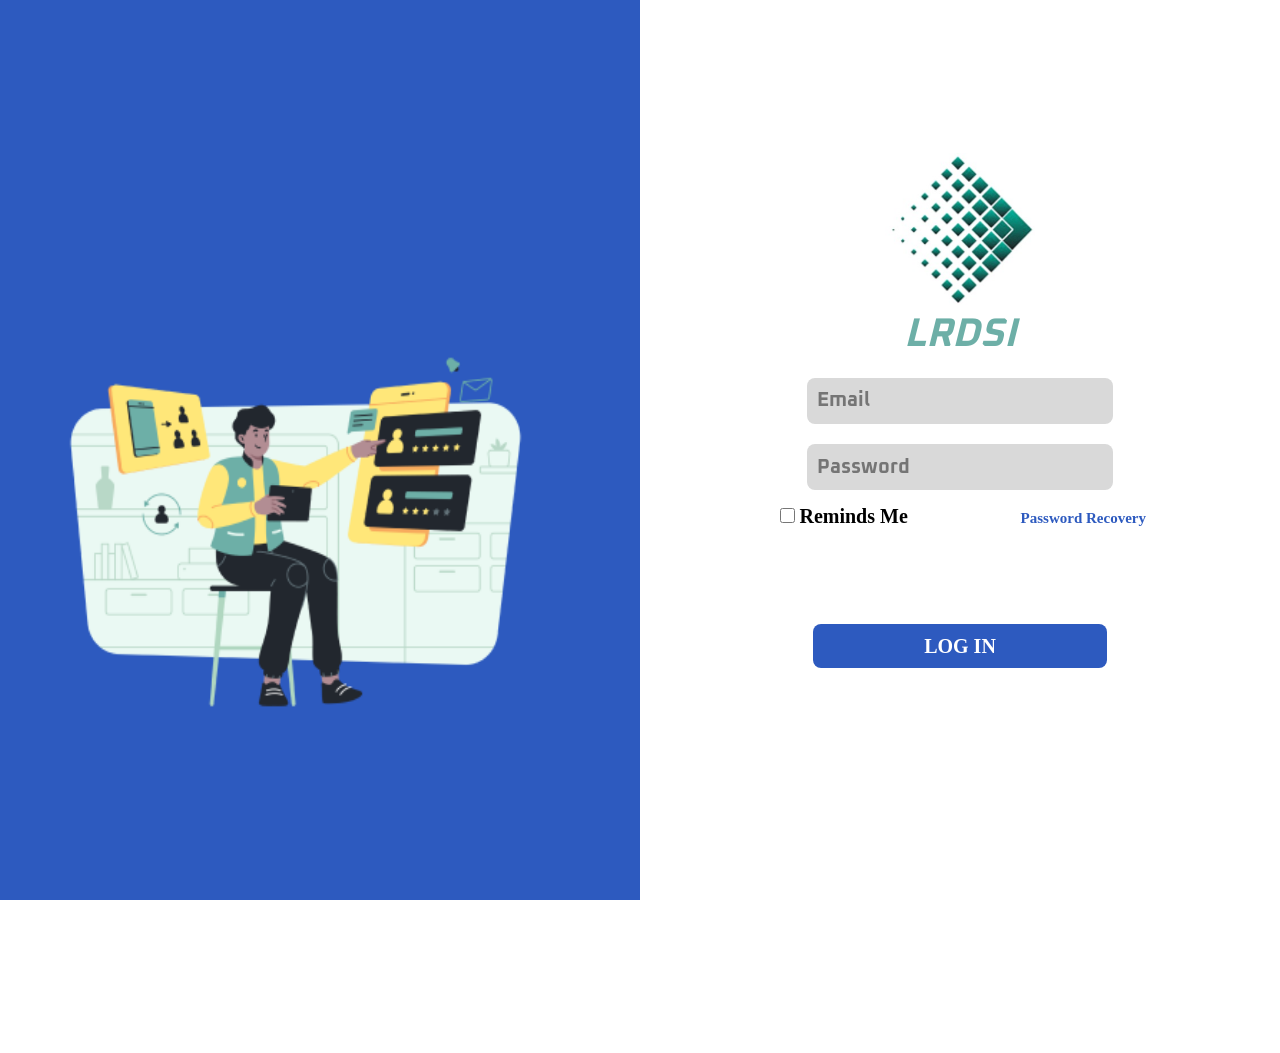
<file: LOGIN.html>
<!DOCTYPE html>
<html lang="en">
<head>
    <meta charset="UTF-8">
    <meta http-equiv="X-UA-Compatible" content="IE=edge">
    <meta name="viewport" content="width=device-width, initial-scale=1.0">
    <title>LogIn</title>
    <style>
            @font-face {
    font-family: 'oxaniumbold';
    src: url('oxanium-bold.woff2') format('woff2'),
        url('oxanium-bold.woff') format('woff');
    font-weight: normal;
    font-style: normal;

}
        *{
            margin: 0px;
            font-family: 'oxaniumbold';
        }
        body{
            display: grid;
            grid-template-columns: 1fr 1fr; /* Split into two equal columns */
            font-family: 'oxaniumbold' !important;
        }
        html{
            overflow: hidden;
        }
        .div1{
            background-color: #2D5ABF;
            height: 100vh;
        }
        .div1 img{
            position: absolute;
            height: 60.9087%;
            width: 42.41735%;
            left: 1.86515%;
            top: 28.6587%;
            border-radius: 0px;
        }
        .div2{
            position: relative;
            top: 17%;
            text-align: center;
            height: 100vh;
        }
        .div2 img{
            position: relative;
            
        }
        p{
            font-family: 'oxaniumbold' !important;

            color: #6DAFA7;
            font-style:  italic;
            font-weight: bold;
            font-size: 40px;
            line-height: 48px;
            text-transform: uppercase;
            cursor: default;
        }
        .email{
            font-family: 'oxaniumbold' !important;

            background: #D9D9D9;
            height: 44.22px;
            width: 45.79%;
            border: transparent;
            border-radius: 8px;
            position: relative;
            /*left: 20.64%;*/
            
            padding-left: 10px;

            font-family: 'Inter';
            
            font-weight: 600;
            font-size: 20px;
            line-height: 24px;
            

            
            
        }
        .password{
            font-family: 'oxaniumbold' !important;

            background: #D9D9D9;
            height: 44.22px;
            width: 45.79%;
            border-radius: 8px;
            border: transparent;
            position: relative;
            /*left: 20.64%;*/
            padding-left: 10px;

            font-family: 'Inter';
            
            font-weight: 600;
            font-size: 20px;
            line-height: 24px;
            

            
        }
        .checkbox{
            font-family: 'oxaniumbold' !important;

            position: relative;
            right: 8%;
            top: 1.5%;
            height: 15px;
            width: 15px;
            
            background: #FFFFFF;
            border: 1px solid #000000;
            cursor: pointer;
        }
        .check{
            position: relative;
            right: 8%;
            top: 1.5%;

            font-family: 'Inter';
            
            font-weight: 600;
            font-size: 20px;
            line-height: 24px;
            text-transform: capitalize;

            color: #000000;
        }
        a{
            position: relative;
            top: 1.5%;
            left: 9%;

            font-family: 'Inter';
            
            font-weight: 600;
            font-size: 15px;
            line-height: 18px;
            text-transform: capitalize;

            color: #2D5ABF;
            text-decoration: none;
        }
        .login{
            background-color: #2D5ABF;
            color: white;
            position: relative;
            top: 10%;
            height: 44.22px;
            width: 45.79%;
            border-radius: 8px; 
            border: transparent;

            font-family: 'Inter';
        
            font-weight: 600;
            font-size: 20px;
            line-height: 24px;
            cursor: pointer;
        }
    
        
    </style>
</head>
<body>
    <div class="div1">
        <img style="max-width: fit-content;" src="Rectangle 39.png" >
    </div>
    <div class="div2">
        <img style="max-width:150px" src="Web capture_13-5-2023_03853_www.univ-blida.dz.jpeg" >
        <p>LRDSI</p><br>
        <input type="email" placeholder="Email" class="email" required><br><br>
        <input type="password" placeholder="Password" class="password" required><br>
        <input class="checkbox" type="checkbox"> <label for="" class="check">Reminds Me</label>
        <a href="#" >Password Recovery</a><br><br>
        <input type="submit" value="LOG IN" class="login">
    </div>
</body>
</html>
</file>
